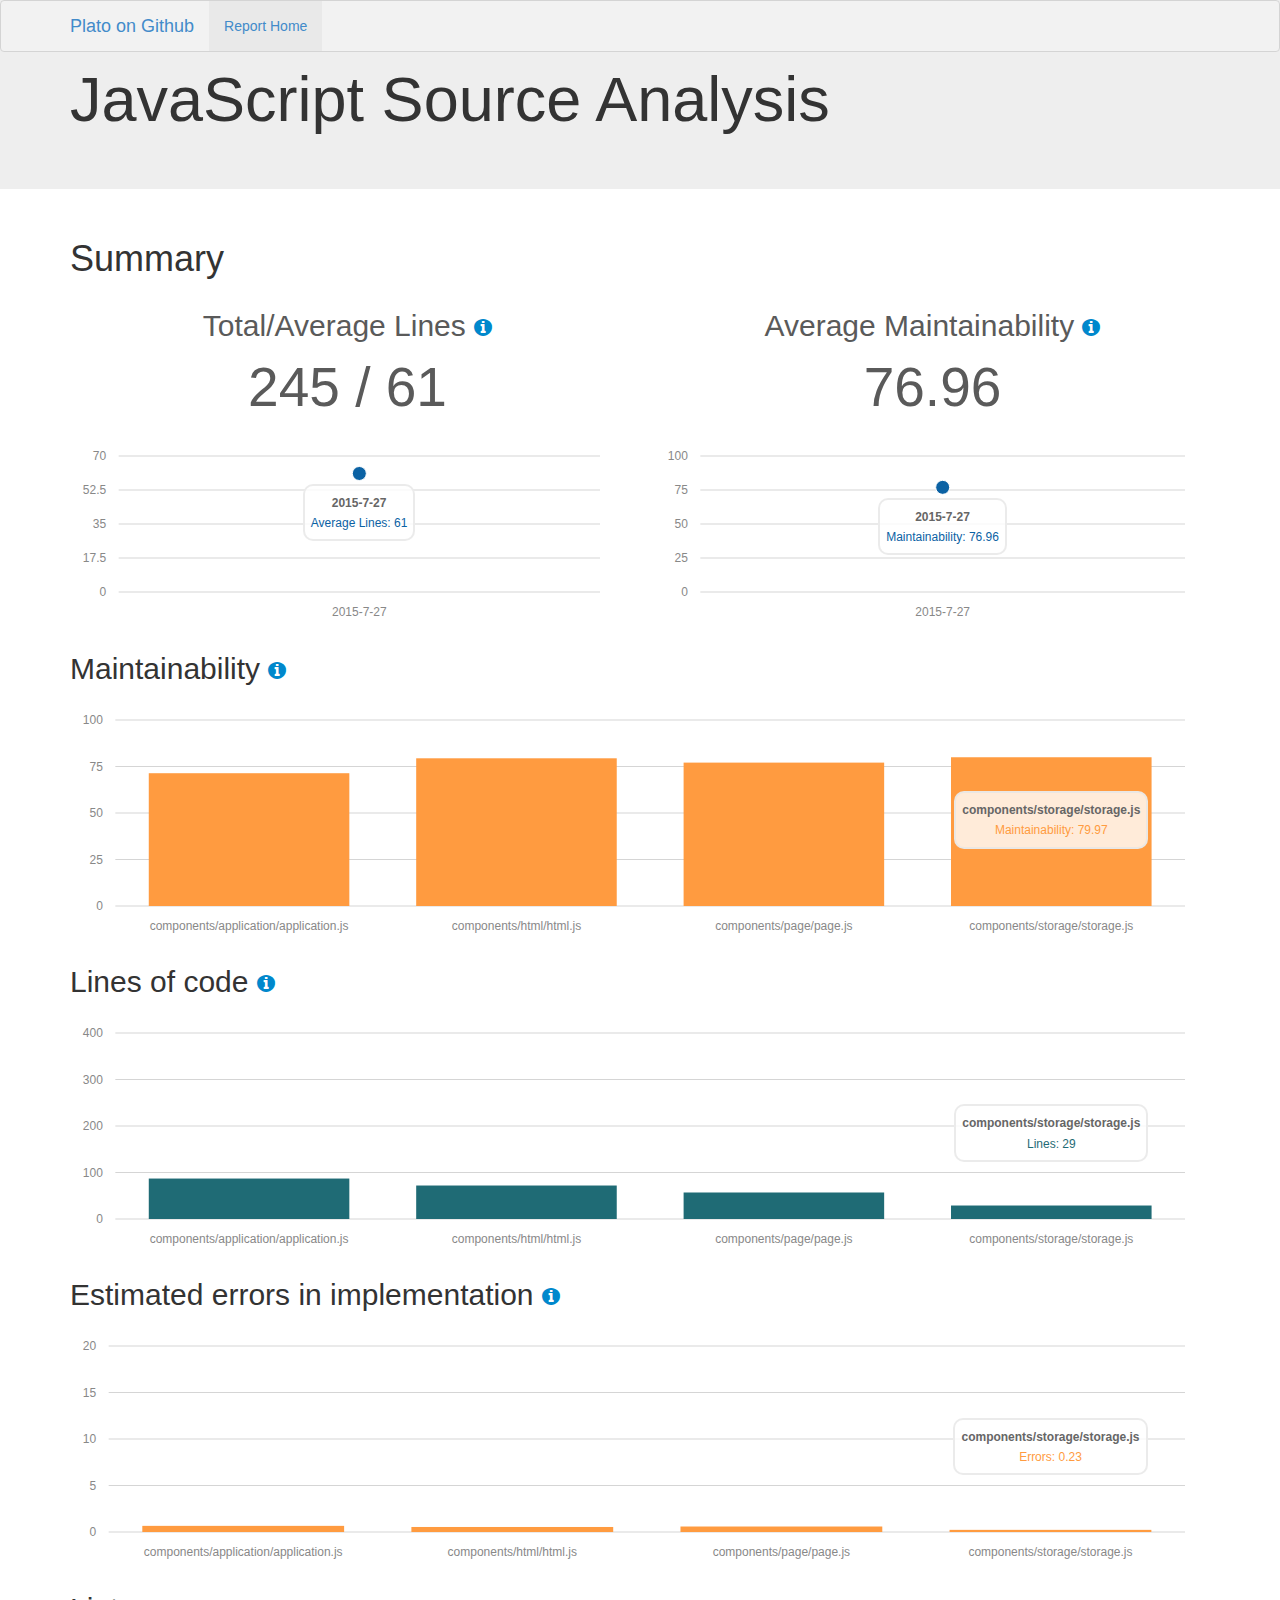
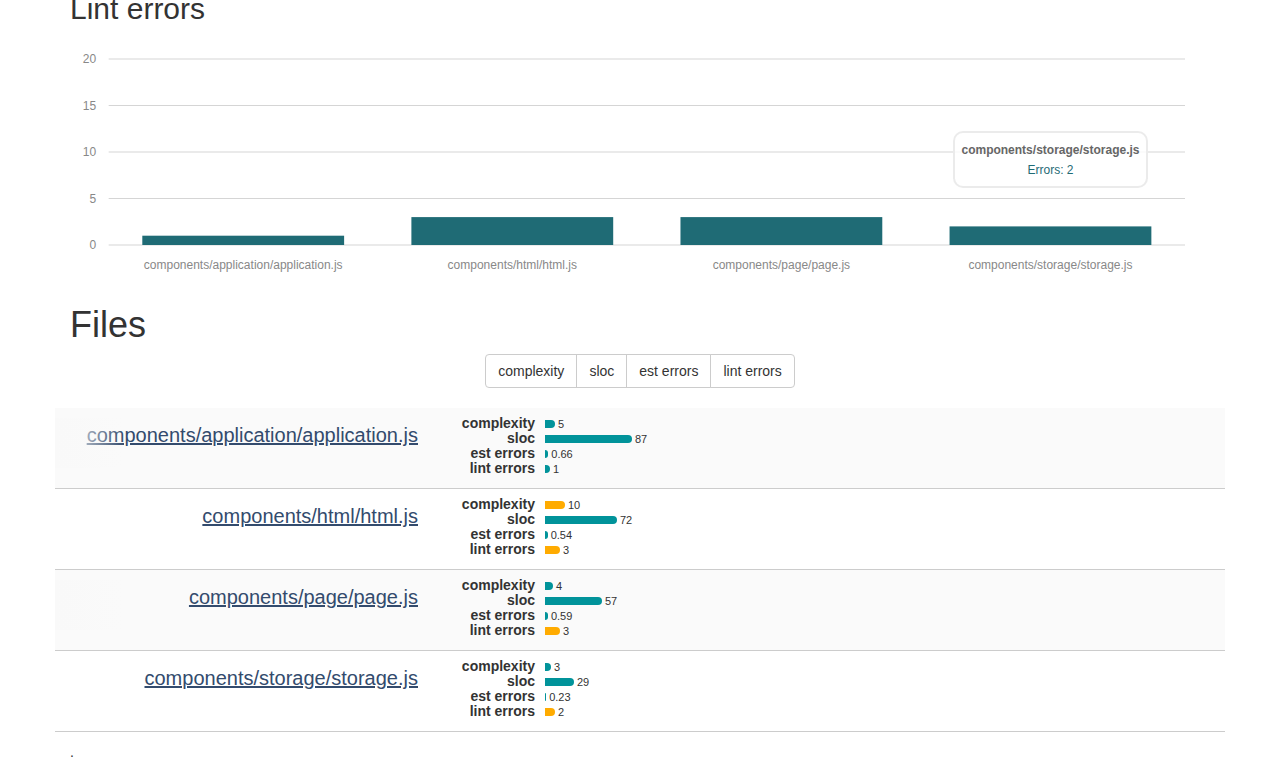
<file: www/report/index.html>
<!DOCTYPE html>
<html lang="en">
<head>
  <meta charset="utf-8">
  <title>Plato - JavaScript Introspection</title>
  <meta name="viewport" content="width=device-width, initial-scale=1.0">
  <meta name="description" content="">
  <meta name="author" content="">


  <!--[if lt IE 9]>
  <script src="http://html5shim.googlecode.com/svn/trunk/html5.js"></script>
  <![endif]-->

  <script>
    var __options = {"flags":{"complexity":{"logicalor":true,"switchcase":true,"forin":false,"trycatch":false,"newmi":true},"jshint":{}}}
  </script>

  <link href="assets/css/vendor/bootstrap.css" rel="stylesheet">
  <link href="assets/css/vendor/font-awesome.css" rel="stylesheet">
  <link href="assets/css/vendor/morris.css" rel="stylesheet">
  <link href="assets/css/plato.css" rel="stylesheet">
  <link href="assets/css/plato-overview.css" rel="stylesheet">
</head>

<body>

<div class="navbar navbar-fixed-top">
  <div class="container">
    <a class="navbar-brand" href="http://github.com/es-analysis/plato">Plato on Github</a>
    <ul class="nav navbar-nav">
      <li class="active">
        <a href="index.html">Report Home</a>
      </li>
    </ul>
  </div>
</div>

<div class="jumbotron">
  <div class="container">
    <h1>JavaScript Source Analysis</h1>
  </div>
</div>

<div class="container aggregate-stats">
  <div class="row">
    <h1 class="col-md-12">Summary</h1>
  </div>
  <div class="row">
    <div class="col-md-6">
      <h2 class="header">Total/Average Lines <i class="icon icon-info-sign" rel="popover" data-placement="top" data-trigger="hover" data-content="Source Lines of Code" data-original-title="SLOC" data-container="body"></i></h2>
      <p class="stat">245 / 61</p>
    </div>
    <div class="col-md-6">
      <h2 class="header">Average Maintainability <a href="http://blogs.msdn.com/b/codeanalysis/archive/2007/11/20/maintainability-index-range-and-meaning.aspx"><i class="icon icon-info-sign" rel="popover" data-placement="top" data-trigger="hover" data-content="A value between 0 and 100 that represents the relative ease of maintaining the code. A high value means better maintainability." data-original-title="Maintainability Index" data-container="body"></i></a></h2>
      <p class="stat">76.96</p>
    </div>
  </div>
</div>
<div class="container historical">
  <div class="row">
    <div class="col-md-6">
      <div id="chart_historical_sloc" class="chart js-chart"></div>
    </div>
    <div class="col-md-6">
      <div id="chart_historical_maint" class="chart js-chart"></div>
    </div>
  </div>
</div>


<div class="container overview">
  <div class="row">
    <h2 class="col-md-12">Maintainability <a href="http://blogs.msdn.com/b/codeanalysis/archive/2007/11/20/maintainability-index-range-and-meaning.aspx"><i class="icon icon-info-sign" rel="popover" data-placement="top" data-trigger="hover" data-content="A value between 0 and 100 that represents the relative ease of maintaining the code. A high value means better maintainability." data-original-title="Maintainability Index" data-container="body"></i></a></h2>
    <div class="col-md-12"><div id='chart_maintainability' class='chart js-chart'></div></div>
  </div>
  <div class="row">
    <h2 class="col-md-12">Lines of code <i class="icon icon-info-sign" rel="popover" data-placement="top" data-trigger="hover" data-content="Source Lines of Code" data-original-title="SLOC" data-container="body"></i></h2>
    <div class="col-md-12"><div id='chart_sloc' class='chart js-chart'></div></div>
  </div>
  <div class="row">
    <h2 class="col-md-12">Estimated errors in implementation <a href="http://en.wikipedia.org/wiki/Halstead_complexity_measures"><i class="icon icon-info-sign" rel="popover" data-placement="top" data-trigger="hover" data-content="Halstead's delivered bugs is an estimate for the number of errors in the implementation." data-original-title="Delivered Bugs" data-container="body"></i></a></h2>
    <div class="col-md-12"><div id='chart_bugs' class='chart js-chart'></div></div>
  </div>
  
  <div class="row">
    <h2 class="col-md-12">Lint errors</h2>
    <div class="col-md-12"><div id='chart_lint' class='chart js-chart'></div></div>
  </div>
  
</div>

<div class="container">
  <div class="row">
    <h1 class="col-md-12">Files</h1>
  </div>

  <div class="row">
    <div class="span12 group-header">
      <div class="btn-group">
        <button type="button" id="button-complexity" class="btn btn-default complexity">complexity</button>
        <button type="button" id="button-sloc" class="btn btn-default sloc">sloc</button>
        <button type="button" id="button-bugs" class="btn btn-default bugs">est errors</button>
        
        <button type="button" id="button-lint" class="btn btn-default lint">lint errors</button>
        
      </div>
    </div>
  </div>

  <div class="row">
    &nbsp;
  </div>

  <div class="row">
    <ul class="file-list list-unstyled">
      
      <li class="col-md-12">
        <div class="row">
          <span class="fade-left fadeout visible-large"></span>
          <span class="col-md-4 file"><a class="file-link" href="./files/components_application_application_js/index.html">components/application/application.js</a></span>
        <span class="col-md-8 file-chart js-file-chart"
              data-lint="1"
              data-sloc="87"
              data-bugs="0.66"
              data-complexity="5"
          ></span>
        </div>
      </li>
      
      <li class="col-md-12">
        <div class="row">
          <span class="fade-left fadeout visible-large"></span>
          <span class="col-md-4 file"><a class="file-link" href="./files/components_html_html_js/index.html">components/html/html.js</a></span>
        <span class="col-md-8 file-chart js-file-chart"
              data-lint="3"
              data-sloc="72"
              data-bugs="0.54"
              data-complexity="10"
          ></span>
        </div>
      </li>
      
      <li class="col-md-12">
        <div class="row">
          <span class="fade-left fadeout visible-large"></span>
          <span class="col-md-4 file"><a class="file-link" href="./files/components_page_page_js/index.html">components/page/page.js</a></span>
        <span class="col-md-8 file-chart js-file-chart"
              data-lint="3"
              data-sloc="57"
              data-bugs="0.59"
              data-complexity="4"
          ></span>
        </div>
      </li>
      
      <li class="col-md-12">
        <div class="row">
          <span class="fade-left fadeout visible-large"></span>
          <span class="col-md-4 file"><a class="file-link" href="./files/components_storage_storage_js/index.html">components/storage/storage.js</a></span>
        <span class="col-md-8 file-chart js-file-chart"
              data-lint="2"
              data-sloc="29"
              data-bugs="0.23"
              data-complexity="3"
          ></span>
        </div>
      </li>
      
    </ul>
  </div>
</div>


<footer class="footer">
  <div class="container">
    <p>.</p>
  </div>
</footer>

<script type="text/javascript" src="assets/scripts/bundles/core-bundle.js"></script>
<script type="text/javascript" src="report.js"></script>
<script type="text/javascript" src="report.history.js"></script>
<script type="text/javascript" src="assets/scripts/plato-overview.js"></script>
<script type="text/javascript" src="assets/scripts/plato-sortable-file-list.js"></script>
</body>
</html>
</file>
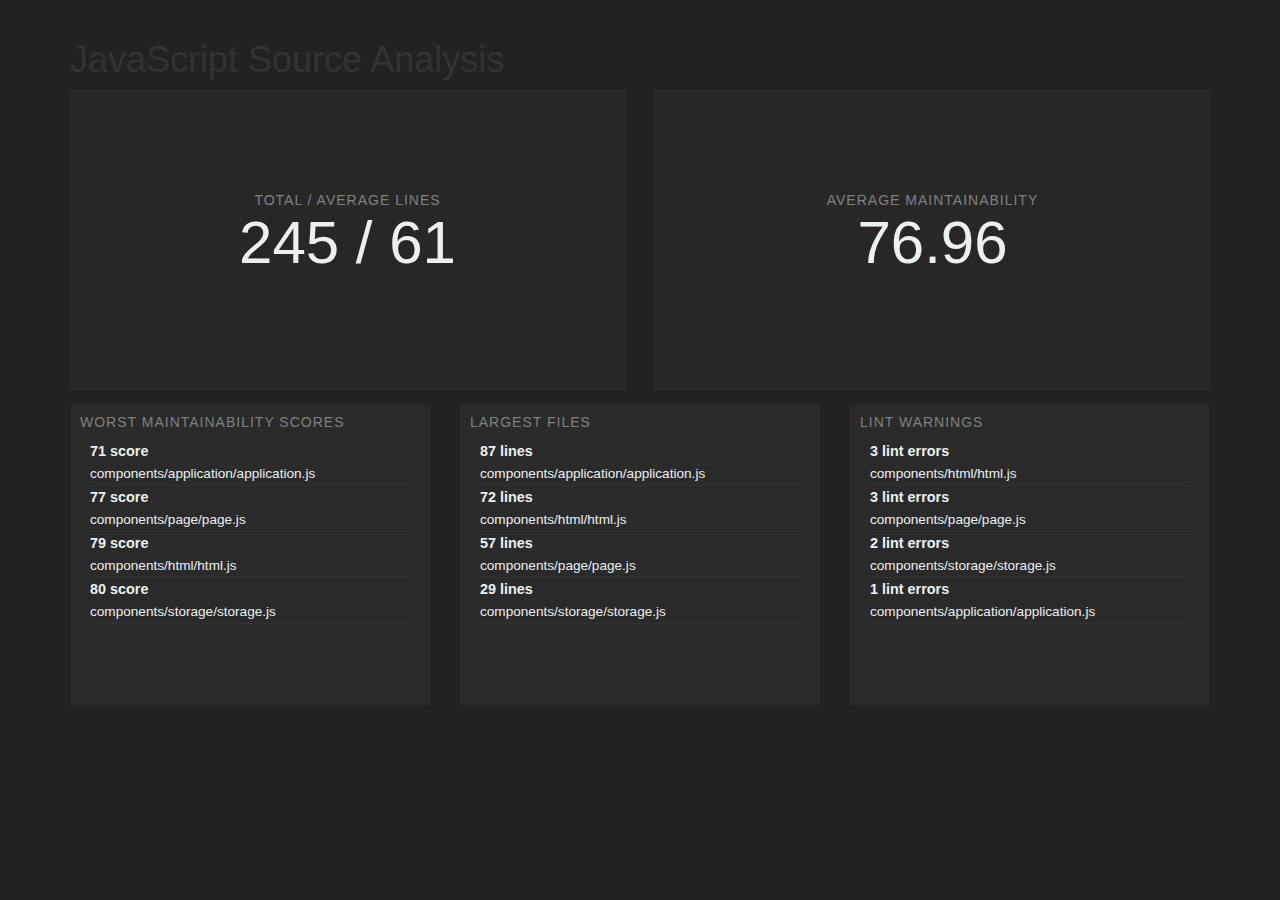
<file: www/report/display.html>
<!DOCTYPE html>
<html lang="en">
<head>
  <meta charset="utf-8">
  <title>Plato - JavaScript Introspection</title>
  <meta name="viewport" content="width=device-width, initial-scale=1.0">
  <meta name="description" content="">
  <meta name="author" content="">

  <!--[if lt IE 9]>
  <script src="http://html5shim.googlecode.com/svn/trunk/html5.js"></script>
  <![endif]-->

  <script>
    var __options = {"flags":{"complexity":{"logicalor":true,"switchcase":true,"forin":false,"trycatch":false,"newmi":true},"jshint":{}}}
  </script>

  <link href="assets/css/vendor/bootstrap.css" rel="stylesheet">
  <link href="assets/css/vendor/font-awesome.css" rel="stylesheet">
  <link href="assets/css/vendor/morris.css" rel="stylesheet">
  <link href="assets/css/plato.css" rel="stylesheet">
  <link href="assets/css/plato-display.css" rel="stylesheet">
</head>

<body>

<div class="container">
    <h1>JavaScript Source Analysis</h1>
    <div class="row">
        <div class="col-md-6">
            <div class="reportBlock lineCount">
                <div class="reportContent">
                    <small class="chart-label">Total / Average Lines</small>
                    <h1>245 / 61</h1>
                </div>
                <div id="chart_historical_sloc" class="chart js-chart"></div>
            </div>
        </div>
        <div class="col-md-6">
            <div class="reportBlock maintainability">
                <div class="reportContent">
                    <small class="chart-label">Average Maintainability</small>
                    <h1>76.96</h1>
                </div>
                <div id="chart_historical_maint" class="chart js-chart"></div>
            </div>
        </div>
    </div>

    <div class="row">
        <div class="col-md-4">
            <div class="reportBlock maintainabilityList">
                <h2 class="reportTitle">Worst Maintainability Scores</h2>
                <ul class="list-unstyled">

                    <li>
                        <strong>71 score</strong>
                        <small>components/application/application.js</small>
                    </li>

                    <li>
                        <strong>77 score</strong>
                        <small>components/page/page.js</small>
                    </li>

                    <li>
                        <strong>79 score</strong>
                        <small>components/html/html.js</small>
                    </li>

                    <li>
                        <strong>80 score</strong>
                        <small>components/storage/storage.js</small>
                    </li>

                </ul>
            </div>
        </div>
        <div class="col-md-4">
            <div class="reportBlock locList">
                <h2 class="reportTitle">Largest Files</h2>
                <ul class="list-unstyled">

                    <li>
                        <strong>87 lines</strong>
                        <small>components/application/application.js</small>
                    </li>

                    <li>
                        <strong>72 lines</strong>
                        <small>components/html/html.js</small>
                    </li>

                    <li>
                        <strong>57 lines</strong>
                        <small>components/page/page.js</small>
                    </li>

                    <li>
                        <strong>29 lines</strong>
                        <small>components/storage/storage.js</small>
                    </li>

                </ul>
            </div>
        </div>
        
        <div class="col-md-4">
            <div class="reportBlock lintList">
                <h2 class="reportTitle">Lint Warnings</h2>
                <ul class="list-unstyled">

                    <li>
                        <strong>3 lint errors</strong>
                        <small>components/html/html.js</small>
                   </li>

                    <li>
                        <strong>3 lint errors</strong>
                        <small>components/page/page.js</small>
                   </li>

                    <li>
                        <strong>2 lint errors</strong>
                        <small>components/storage/storage.js</small>
                   </li>

                    <li>
                        <strong>1 lint errors</strong>
                        <small>components/application/application.js</small>
                   </li>

                </ul>
            </div>
        </div>
        
    </div>
</div>

<script type="text/javascript" src="assets/scripts/bundles/core-bundle.js"></script>
<script type="text/javascript" src="report.js"></script>
<script type="text/javascript" src="report.history.js"></script>
<script type="text/javascript" src="assets/scripts/plato-display.js"></script>

</body>
</html>
</file>
<file: www/report/assets/css/vendor/morris.css>
.morris-hover{position:absolute;z-index:1000;}.morris-hover.morris-default-style{border-radius:10px;padding:6px;color:#666;background:rgba(255, 255, 255, 0.8);border:solid 2px rgba(230, 230, 230, 0.8);font-family:sans-serif;font-size:12px;text-align:center;}.morris-hover.morris-default-style .morris-hover-row-label{font-weight:bold;margin:0.25em 0;}
.morris-hover.morris-default-style .morris-hover-point{white-space:nowrap;margin:0.1em 0;}
</file>
<file: www/report/assets/css/plato.css>
body {
}

.navbar {
  margin-bottom:0;
  padding: 0 20px;
  background-color: #f2f2f2;
  background-image: none;
  border: 1px solid #d4d4d4;
  border-radius: 4px;
  -webkit-box-shadow: none;
  box-shadow: none;
  line-height:10px;
}

.navbar-nav > .active > a {
  background-color: rgb(233, 233, 233);
}

a:visited {
  fill:inherit;
}

.jumbotron {
  color:#333;
}

li {
  line-height: 10px;
}

/* Landscape phone to portrait tablet */
@media (max-width: 767px) {
  .jumbotron h1 {
    font-size: 40px;
  }
}

.aggregate-stats {

}

.group-header {
  text-align:center;
}


.aggregate-stats .header {
  text-align: center;
  color: #5a5a5a;
  font-weight:lighter;
}

.aggregate-stats .stat {
  text-align: center;
  color: #5a5a5a;
  font-size:55px;
  line-height:70px;
}

i.icon[rel=popover] {
  font-size:23px;
  color: #0088cc;
}

.popover {
  z-index:100000;
}
</file>
<file: www/report/assets/css/plato-overview.css>
.chart {
  margin: 0 auto;
  height: 200px;
}

.overview .chart {
  height: 250px;
}

.historical .chart {
  height:200px;
}

.chart rect {
  cursor:pointer;
}

.file-list li {
  border-bottom:1px solid #ccc;
  padding-bottom:10px;
  padding-top:10px;
}

.file-list li:nth-child(odd) {
  background-color: hsl(0, 0%, 98%);
}

.fade-left {
  background: -moz-linear-gradient(left,  rgba(255,255,255,1) 0%, rgba(255,255,255,0) 100%); /* FF3.6+ */
  background: -webkit-gradient(linear, left top, right top, color-stop(0%,rgba(255,255,255,1)), color-stop(100%,rgba(255,255,255,0))); /* Chrome,Safari4+ */
  background: -webkit-linear-gradient(left,  rgba(255,255,255,1) 0%,rgba(255,255,255,0) 100%); /* Chrome10+,Safari5.1+ */
  background: -o-linear-gradient(left,  rgba(255,255,255,1) 0%,rgba(255,255,255,0) 100%); /* Opera 11.10+ */
  background: -ms-linear-gradient(left,  rgba(255,255,255,1) 0%,rgba(255,255,255,0) 100%); /* IE10+ */
  background: linear-gradient(to right,  rgba(255,255,255,1) 0%,rgba(255,255,255,0) 100%); /* W3C */
  filter: progid:DXImageTransform.Microsoft.gradient( startColorstr='#ffffff', endColorstr='#00ffffff',GradientType=1 ); /* IE6-9 */
}

.file-list li:nth-child(odd) .fade-left {
  background: -moz-linear-gradient(left,  rgba(249,249,249,1) 0%, rgba(255,255,255,0) 100%); /* FF3.6+ */
  background: -webkit-gradient(linear, left top, right top, color-stop(0%,rgba(249,249,249,1)), color-stop(100%,rgba(255,255,255,0))); /* Chrome,Safari4+ */
  background: -webkit-linear-gradient(left,  rgba(249,249,249,1) 0%,rgba(255,255,255,0) 100%); /* Chrome10+,Safari5.1+ */
  background: -o-linear-gradient(left,  rgba(249,249,249,1) 0%,rgba(255,255,255,0) 100%); /* Opera 11.10+ */
  background: -ms-linear-gradient(left,  rgba(249,249,249,1) 0%,rgba(255,255,255,0) 100%); /* IE10+ */
  background: linear-gradient(to right,  rgba(249,249,249,1) 0%,rgba(255,255,255,0) 100%); /* W3C */
  filter: progid:DXImageTransform.Microsoft.gradient( startColorstr='#f9f9f9', endColorstr='#00ffffff',GradientType=1 ); /* IE6-9 */
}

.fadeout {
  position: absolute;
  height: 50px;
  z-index: 10;
  float: left;
  width:70px
}

.file {
  white-space: nowrap;
}


.file-link {
  text-align: right;
  direction: rtl;
  overflow: hidden;
  height:40px;
  font-size:20px;
  color: #334B6D;
  display:block;
  padding:12px 12px 12px 0;
  text-decoration: underline;
}

.file-link:hover {
  color: #3B71B1;
}

.file-chart label {
  width: 75px;
  text-align: right;
  margin-right: 10px;
}

.file-chart .chart-value {
  margin-left: 3px;
  font-size:11px;
}

.horizontal-bar {
  display:inline-block;
  height:8px;
  border-radius: 0 4px 4px 0;
}

.threshold-0 .horizontal-bar {
  background-color: #01939A;
}
.threshold-1 .horizontal-bar {
  background-color: #FFAB00;
}
.threshold-2 .horizontal-bar {
  background-color: #FF0700;
}


@media (max-width: 767px) {
  .file-link {
    text-align: center;
  }
}

.complexity, .sloc, .bugs, .lint {
  font-weight: normal;
}

.on { /* marking 'sorting buttons' active */
  font-weight: bold;
}
</file>
<file: www/report/assets/css/plato-display.css>
body {
  background: #222222;
  margin: 20px;
}

.reportBlock {
  background: #34495e;
  color: #ecf0f1;
  height: 300px;
  position: relative;
}

.chart {
  width: 100%;
  height: 300px;
  position: absolute;
  top: 0; left: 0;
  z-index: 0;
}

.reportContent {
  z-index: 10;
  position: absolute;
  top: 0; left: 0;
  width: 100%;
}

h2.reportTitle {
  position: absolute;
  top: 0;
  left: 0;
  color: #7F8181;
  font-size: 14px;
  font-weight: 200;
  padding: 10px;
  margin: 0;
  text-transform: uppercase;
  letter-spacing: 1px;
}

.reportBlock.lineCount { background-color: #272727; }
.reportBlock.maintainability { background-color: #272727; }
.reportBlock.maintainabilityList,
.reportBlock.locList,
.reportBlock.lintList {
  background-color: #2A2A2A;
  margin-top: 15px;
  padding: 20px 5px;
}

.reportBlock .chart-label {
  display: block;
  padding-top: 100px;
  text-align: center;
  color: #7F8181;
  font-size: 14px;
  font-weight: 200;
  text-transform: uppercase;
  letter-spacing: 1px;
}

.reportBlock strong {
  display: block;
  font-size: 90%;
}

.reportBlock li {
  border-bottom: 1px solid #323232;
}

.reportBlock h1 {
  margin: 0;
  font-size: 60px;
  text-align: center;
}

.reportBlock ul {
  margin: 15px !important;
}
.reportBlock h3 {
  margin: 5px 15px 0;
}

.reportBlock li {
  line-height: 22px;
  font-size: 16px;
}
</file>
